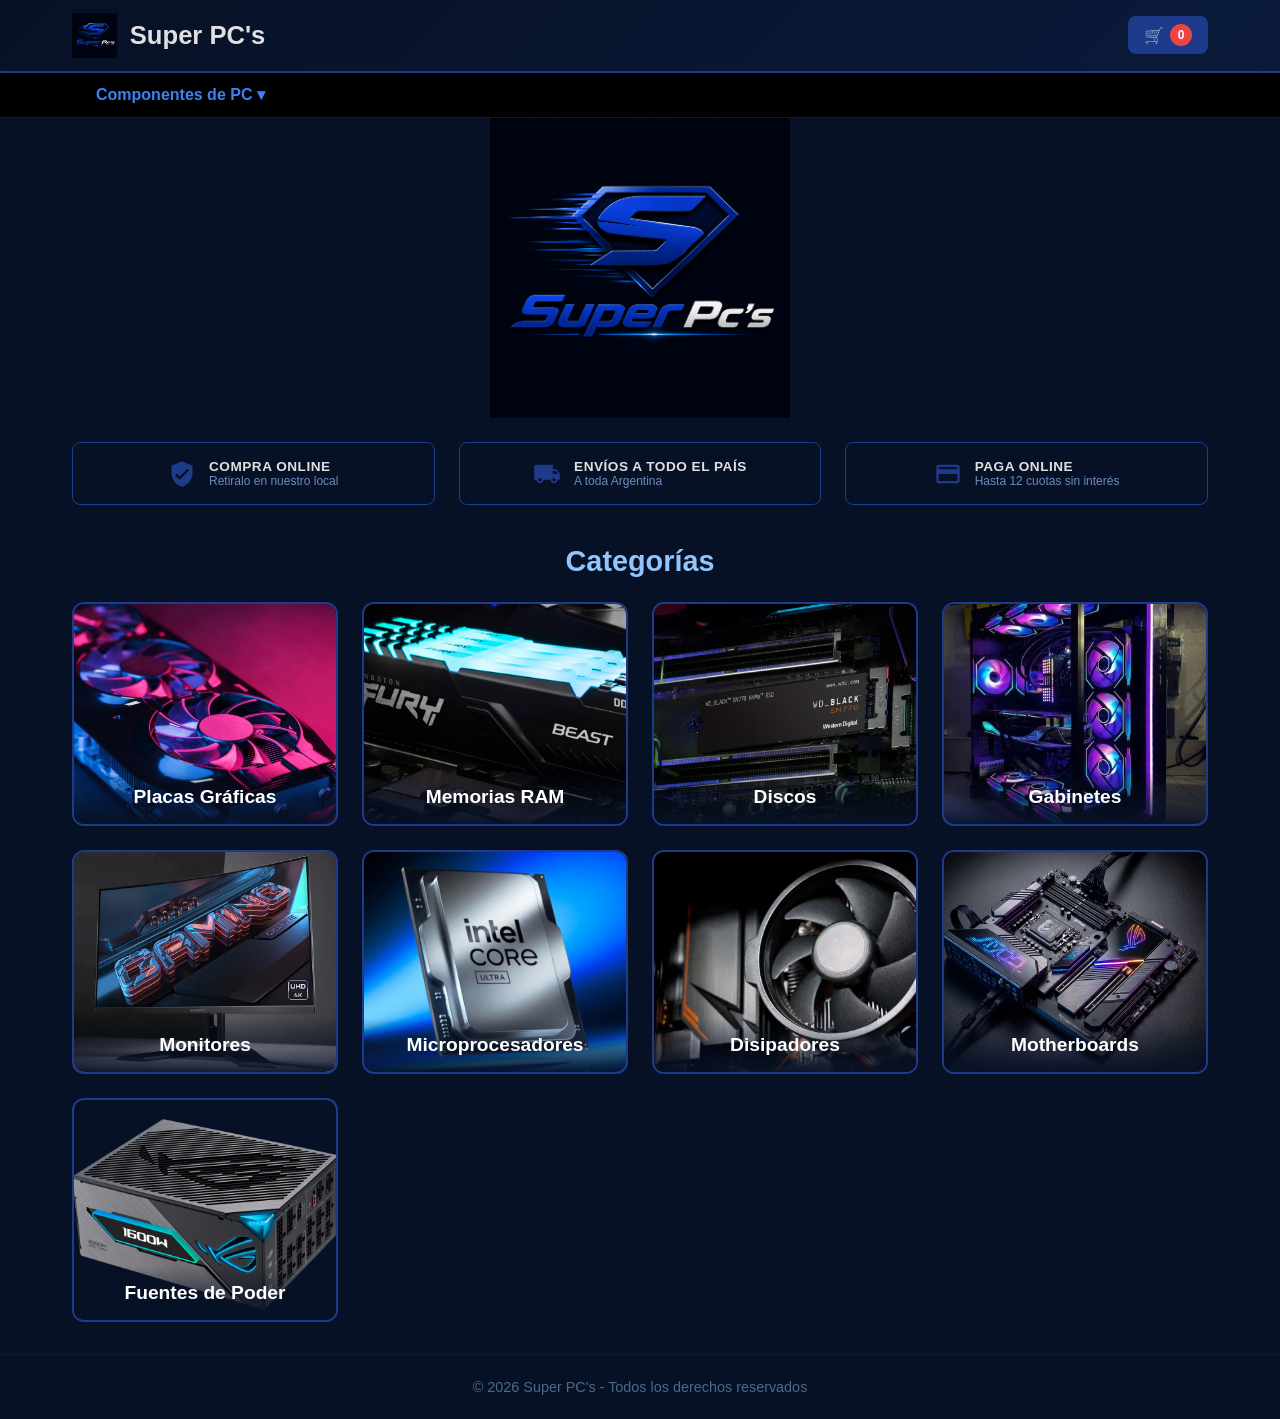
<file: index.html>
<!DOCTYPE html>
<html lang="es">
<head>
  <meta charset="UTF-8">
  <meta name="viewport" content="width=device-width, initial-scale=1.0">
  <title>Super PC's - GPUs, RAM, SSD, Gabinetes y Monitores</title>
  <link rel="stylesheet" href="styles.css">
</head>
<body>

  <header>
    <div class="header-inner">
      <a href="index.html" class="logo">
        <img src="Super Pc's.png" alt="Super PC's Logo" class="logo-img">
        <span class="logo-text">Super PC's</span>
      </a>
      <button class="cart-btn" id="cart-btn">
        🛒 <span id="cart-count">0</span>
      </button>
    </div>
  </header>

  <nav class="main-nav">
    <div class="nav-inner">
      <div class="dropdown">
        <button class="dropbtn">Componentes de PC ▾</button>
        <div class="dropdown-content">
          <a href="productos.html?cat=all">Todos los Productos</a>
          <a href="productos.html?cat=gabinete">Gabinetes</a>
          <a href="productos.html?cat=ram">Memorias RAM</a>
          <a href="productos.html?cat=microprocesador">Microprocesadores</a>
          <a href="productos.html?cat=gpu">Placas de Video</a>
          <a href="productos.html?cat=refrigeracion">Refrigeración</a>
          <a href="productos.html?cat=ssd">Almacenamiento</a>
          <a href="productos.html?cat=motherboard">Motherboards</a>
          <a href="productos.html?cat=fuente">Fuentes de poder</a>
          <a href="productos.html?cat=monitor">Monitores Gaming</a>
          <a href="productos.html?cat=nuestros">Nuestros Productos</a>
        </div>
      </div>
    </div>
  </nav>

  <section class="hero"></section>

  <section class="info-bars">
    <div class="info-bar">
      <svg class="info-icon" viewBox="0 0 24 24" width="28" height="28">
        <path fill="#1e3a8a" d="M12 1L3 5v6c0 5.55 3.84 10.74 9 12 5.16-1.26 9-6.45 9-12V5l-9-4zm-2 16l-4-4 1.41-1.41L10 14.17l6.59-6.59L18 9l-8 8z"/>
      </svg>
      <div class="info-text">
        <strong>COMPRA ONLINE</strong>
        <small>Retiralo en nuestro local</small>
      </div>
    </div>
    <div class="info-bar">
      <svg class="info-icon" viewBox="0 0 24 24" width="28" height="28">
        <path fill="#1e3a8a" d="M20 8h-3V4H3c-1.1 0-2 .9-2 2v11h2c0 1.66 1.34 3 3 3s3-1.34 3-3h6c0 1.66 1.34 3 3 3s3-1.34 3-3h2v-5l-3-4zM6 18.5c-.83 0-1.5-.67-1.5-1.5s.67-1.5 1.5-1.5 1.5.67 1.5 1.5-.67 1.5-1.5 1.5zm13.5-9l1.96 2.5H17V9.5h2.5zm-1.5 9c-.83 0-1.5-.67-1.5-1.5s.67-1.5 1.5-1.5 1.5.67 1.5 1.5-.67 1.5-1.5 1.5z"/>
      </svg>
      <div class="info-text">
        <strong>ENVÍOS A TODO EL PAÍS</strong>
        <small>A toda Argentina</small>
      </div>
    </div>
    <div class="info-bar">
      <svg class="info-icon" viewBox="0 0 24 24" width="28" height="28">
        <path fill="#1e3a8a" d="M20 4H4c-1.11 0-1.99.89-1.99 2L2 18c0 1.11.89 2 2 2h16c1.11 0 2-.89 2-2V6c0-1.11-.89-2-2-2zm0 14H4v-6h16v6zm0-10H4V6h16v2z"/>
      </svg>
      <div class="info-text">
        <strong>PAGA ONLINE</strong>
        <small>Hasta 12 cuotas sin interés</small>
      </div>
    </div>
  </section>

  <section class="categories">
    <h2 class="section-title">Categorías</h2>
    <div class="categories-grid">
      <a href="productos.html?cat=gpu" class="category-card">
        <img src="Placa-De-Video.png" alt="Placas Gráficas">
        <span class="category-name">Placas Gráficas</span>
      </a>
      <a href="productos.html?cat=ram" class="category-card">
        <img src="Memoria-RAM.png" alt="Memorias RAM">
        <span class="category-name">Memorias RAM</span>
      </a>
      <a href="productos.html?cat=ssd" class="category-card">
        <img src="Almacenamiento-SSD-NVMe.png" alt="Almacenamiento SSD">
        <span class="category-name">Discos</span>
      </a>
      <a href="productos.html?cat=gabinete" class="category-card">
        <img src="Gabinetes.png" alt="Gabinetes">
        <span class="category-name">Gabinetes</span>
      </a>
      <a href="productos.html?cat=monitor" class="category-card">
        <img src="Monitores.png" alt="Monitores">
        <span class="category-name">Monitores</span>
      </a>
      <a href="productos.html?cat=microprocesadores" class="category-card">
        <img src="Intel i9 Ultra.png" alt="Microprocesadores">
        <span class="category-name">Microprocesadores</span>
      </a>
      <a href="productos.html?cat=disipadores" class="category-card">
        <img src="Disipadores.png" alt="Disipadores">
        <span class="category-name">Disipadores</span>
      </a>
      <a href="productos.html?cat=motherboard" class="category-card">
        <img src="Motherboards.png" alt="Motherboards">
        <span class="category-name">Motherboards</span>
      </a>
      <a href="productos.html?cat=fuente" class="category-card">
        <img src="Fuente de Poder.png" alt="Fuentes de Poder">
        <span class="category-name">Fuentes de Poder</span>
      </a>

    </div>
  </section>

  <aside class="cart-sidebar" id="cart-sidebar">
    <div class="cart-header">
      <h3>Carrito</h3>
      <button id="cart-close">&times;</button>
    </div>
    <div class="cart-items" id="cart-items">
      <p class="cart-empty">El carrito está vacío</p>
    </div>
    <div class="cart-footer">
      <p>Total: <strong id="cart-total">$0</strong></p>
      <button class="cart-clear" id="cart-clear">Vaciar carrito</button>
    </div>
  </aside>
  <div class="cart-overlay" id="cart-overlay"></div>

  <footer>
    <p>&copy; 2026 Super PC's - Todos los derechos reservados</p>
  </footer>

  <script src="cart.js"></script>
</body>
</html>
</file>
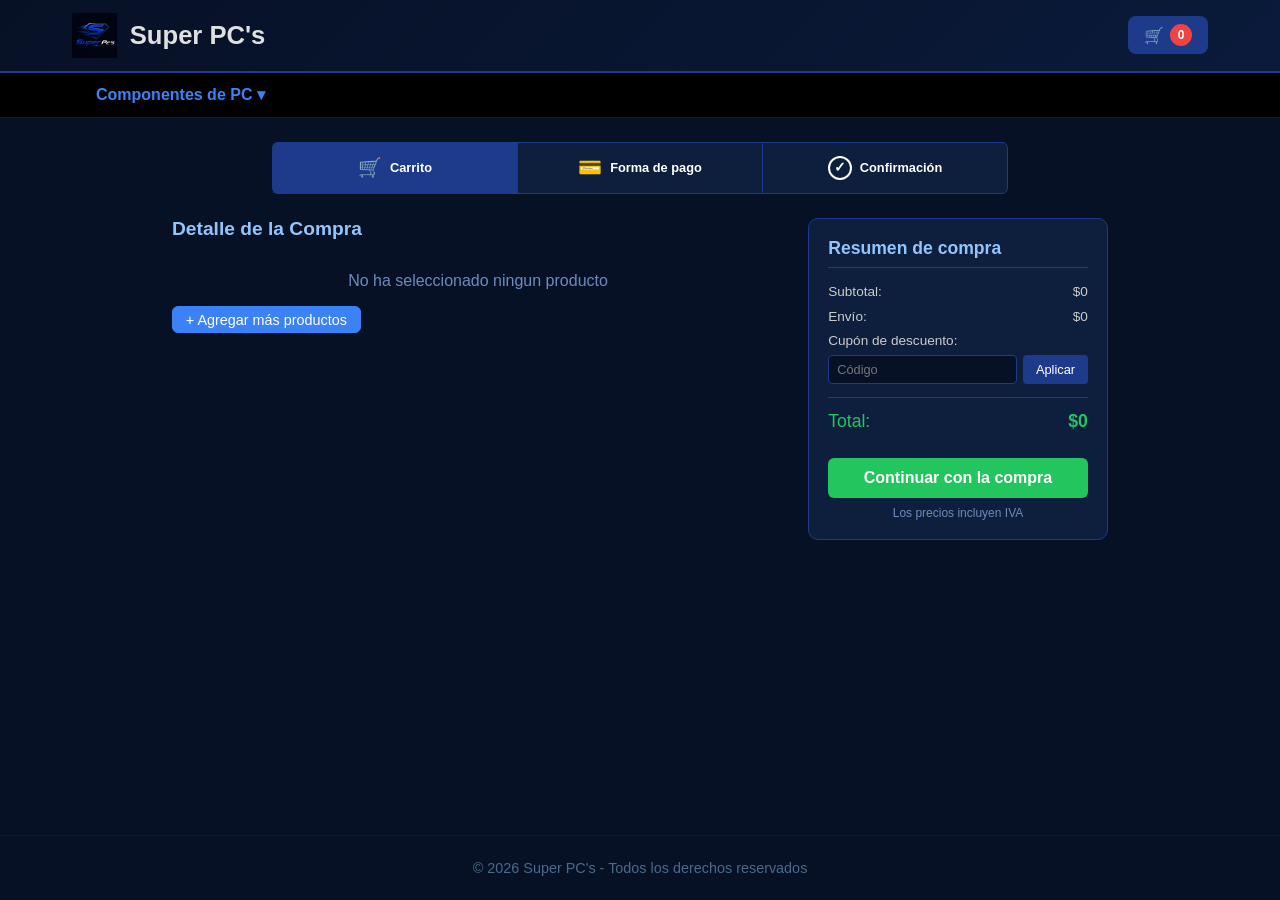
<file: carrito.html>
<!DOCTYPE html>
<html lang="es">
<head>
  <meta charset="UTF-8">
  <meta name="viewport" content="width=device-width, initial-scale=1.0">
  <title>Super PC's - Carrito de Compras</title>
  <link rel="stylesheet" href="styles.css">
</head>
<body>

  <header>
    <div class="header-inner">
      <a href="index.html" class="logo">
        <img src="Super Pc's.png" alt="Super PC's Logo" class="logo-img">
        <span class="logo-text">Super PC's</span>
      </a>
      <button class="cart-btn" id="cart-btn-header">
        🛒 <span id="cart-count">0</span>
      </button>
    </div>
  </header>

  <nav class="main-nav">
    <div class="nav-inner">
      <div class="dropdown">
        <button class="dropbtn">Componentes de PC ▾</button>
        <div class="dropdown-content">
          <a href="productos.html?cat=all">Todos los Productos</a>
          <a href="productos.html?cat=gabinete">Gabinetes</a>
          <a href="productos.html?cat=ram">Memorias RAM</a>
          <a href="productos.html?cat=microprocesador">Microprocesadores</a>
          <a href="productos.html?cat=gpu">Placas de Video</a>
          <a href="productos.html?cat=refrigeracion">Refrigeración</a>
          <a href="productos.html?cat=ssd">Almacenamiento</a>
          <a href="productos.html?cat=motherboard">Motherboards</a>
          <a href="productos.html?cat=fuente">Fuentes de poder</a>
          <a href="productos.html?cat=monitor">Monitores Gaming</a>
          <a href="productos.html?cat=nuestros">Nuestros Productos</a>
        </div>
      </div>
      <button class="nav-back-btn" onclick="history.back()">← Volver</button>
    </div>
  </nav>

  <div class="checkout-steps">
    <div class="step active">
      <span class="step-icon">🛒</span>
      <span class="step-label">Carrito</span>
    </div>
    <div class="step">
      <span class="step-icon">💳</span>
      <span class="step-label">Forma de pago</span>
    </div>
    <div class="step">
      <span class="step-icon step-check">✓</span>
      <span class="step-label">Confirmación</span>
    </div>
  </div>

  <div class="checkout-layout">
    <section class="checkout-products">
      <h2 class="section-title">Detalle de la Compra</h2>
      <div id="checkout-items">
        <p class="cart-empty">No ha seleccionado ningun producto</p>
      </div>

      <div class="checkout-actions">
        <a href="productos.html?cat=all" class="back-link">+ Agregar más productos</a>
      </div>
    </section>

    <aside class="checkout-summary">
      <h3>Resumen de compra</h3>
      <div class="summary-row">
        <span>Subtotal:</span>
        <span id="checkout-subtotal">$0</span>
      </div>
      <div class="summary-row">
        <span>Envío:</span>
        <span id="checkout-shipping">$0</span>
      </div>
      <div class="summary-row coupon-row">
        <span>Cupón de descuento:</span>
        <div class="coupon-input">
          <input type="text" id="coupon-code" placeholder="Código">
          <button id="apply-coupon">Aplicar</button>
        </div>
      </div>
      <div class="summary-row discount-row" style="display:none">
        <span>Descuento:</span>
        <span id="checkout-discount">-$0</span>
      </div>
      <hr>
      <div class="summary-row total-row">
        <span>Total:</span>
        <strong id="checkout-total">$0</strong>
      </div>
      <button class="checkout-btn" id="checkout-btn">Continuar con la compra</button>
      <p class="checkout-info">Los precios incluyen IVA</p>
    </aside>
  </div>

  <!-- Payment step (hidden initially) -->
  <div class="payment-section" id="payment-section" style="display:none">
    <h2 class="section-title">Forma de Pago</h2>
    <div class="payment-options">
      <div class="payment-option">
        <span class="payment-icon">💳</span>
        <div>
          <strong>Tarjeta de crédito / débito</strong>
          <small>Hasta 12 cuotas sin interés</small>
        </div>
      </div>
      <div class="payment-option">
        <span class="payment-icon">🏦</span>
        <div>
          <strong>Transferencia bancaria</strong>
          <small>10% de descuento</small>
        </div>
      </div>
      <div class="payment-option">
        <span class="payment-icon"><img src="Mercado Pago.png" alt="Mercado Pago" style="height:32px;width:40px;object-fit:contain"></span>
        <div>
          <strong>Mercado Pago</strong>
          <small>Todos los medios</small>
        </div>
      </div>
    </div>
    <div class="checkout-actions" style="justify-content:center;gap:1rem">
      <button class="checkout-btn" id="confirm-btn">Confirmar tu compra</button>
      <button class="back-link" id="back-to-cart">Volver al carrito</button>
    </div>
  </div>

  <!-- Confirmation (hidden initially) -->
  <div class="confirmation-section" id="confirmation-section" style="display:none">
    <div class="confirmation-box">
      <span class="confirmation-icon">✅</span>
      <h2>Compra confirmada</h2>
      <p>Gracias por tu compra. Recibirás un email con los detalles del pedido.</p>
      <a href="index.html" class="checkout-btn" style="display:inline-block;text-decoration:none;margin-top:1rem">Volver al inicio</a>
    </div>
  </div>

  <aside class="cart-sidebar" id="cart-sidebar">
    <div class="cart-header">
      <h3>Carrito</h3>
      <button id="cart-close">&times;</button>
    </div>
    <div class="cart-items" id="cart-items">
      <p class="cart-empty">El carrito está vacío</p>
    </div>
    <div class="cart-footer">
      <p>Total: <strong id="cart-total">$0</strong></p>
      <button class="cart-clear" id="cart-clear">Vaciar carrito</button>
    </div>
  </aside>
  <div class="cart-overlay" id="cart-overlay"></div>

  <footer>
    <p>&copy; 2026 Super PC's - Todos los derechos reservados</p>
  </footer>

  <script src="products.js"></script>
  <script src="cart.js"></script>
  <script src="carrito-app.js"></script>
</body>
</html>
</file>
<file: styles.css>
* {
  margin: 0;
  padding: 0;
  box-sizing: border-box;
}

body {
  font-family: 'Segoe UI', Tahoma, Geneva, Verdana, sans-serif;
  background: #071126;
  color: #e0e0e0;
  min-height: 100vh;
  display: flex;
  flex-direction: column;
}

/* ─── HEADER ─── */
header {
  background: linear-gradient(135deg, #071126, #0a1a3a);
  border-bottom: 2px solid #1e3a8a;
  position: sticky;
  top: 0;
  z-index: 101;
}

.header-inner {
  max-width: 1200px;
  margin: 0 auto;
  padding: 0.8rem 2rem;
  display: flex;
  justify-content: space-between;
  align-items: center;
}

.logo {
  display: flex;
  align-items: center;
  gap: 0.8rem;
  text-decoration: none;
}

.logo-img {
  height: 45px;
  width: auto;
}

.logo-text {
  font-size: 1.6rem;
  font-weight: 700;
  color: #e0e0e0;
}

.cart-btn {
  background: #1e3a8a;
  color: #fff;
  border: none;
  padding: 0.5rem 1rem;
  border-radius: 8px;
  cursor: pointer;
  font-size: 1rem;
  display: flex;
  align-items: center;
  gap: 0.4rem;
  transition: background 0.2s;
}

.cart-btn:hover {
  background: #2563eb;
}

#cart-count {
  background: #ef4444;
  color: #fff;
  border-radius: 50%;
  width: 22px;
  height: 22px;
  display: inline-flex;
  align-items: center;
  justify-content: center;
  font-size: 0.75rem;
  font-weight: 700;
}

/* ─── MAIN NAV ─── */
.main-nav {
  background: #000;
  border-bottom: 1px solid #1a1a2e;
  position: sticky;
  top: 0;
  z-index: 99;
}

.nav-inner {
  max-width: 1200px;
  margin: 0 auto;
  padding: 0 2rem;
  display: flex;
  align-items: center;
}

.dropdown {
  position: relative;
  display: inline-block;
}

.dropbtn {
  background: transparent;
  color: #3b82f6;
  border: none;
  padding: 0.8rem 1.5rem;
  font-size: 1rem;
  font-weight: 600;
  cursor: pointer;
}

.nav-back-btn {
  display: none;
  background: transparent;
  color: #3b82f6;
  border: 1px solid #1e3a8a;
  padding: 0.4rem 0.8rem;
  font-size: 0.85rem;
  font-weight: 600;
  cursor: pointer;
  border-radius: 6px;
  margin-left: auto;
}

.dropdown-content {
  display: none;
  position: absolute;
  top: 100%;
  left: 0;
  background: #111;
  min-width: 220px;
  z-index: 50;
  border: 1px solid #1e3a8a;
  border-top: 2px solid #3b82f6;
}

.dropdown-content a {
  display: block;
  padding: 0.7rem 1.2rem;
  color: #3b82f6;
  text-decoration: none;
  font-size: 0.9rem;
  border-bottom: 1px solid #1a1a2e;
  transition: background 0.15s;
}

.dropdown-content a:last-child {
  border-bottom: none;
}

.dropdown-content a:hover {
  background: #1a1a2e;
}

.dropdown.open .dropdown-content {
  display: block;
}

/* ─── HERO ─── */
.hero {
  height: 300px;
  background: url('Super Pc\'s.png') center / contain no-repeat #071126;
}

@media (max-width: 768px) {
  .hero { height: 200px; }
}
@media (max-width: 480px) {
  .hero { height: 150px; }
}

/* ─── INFO BARS ─── */
.info-bars {
  display: flex;
  justify-content: center;
  gap: 1.5rem;
  padding: 1.5rem 2rem;
  max-width: 1200px;
  margin: 0 auto;
  width: 100%;
}

.info-bar {
  flex: 1;
  display: flex;
  align-items: center;
  gap: 0.8rem;
  justify-content: center;
  border: 1px solid #1e3a8a;
  border-radius: 8px;
  padding: 1rem 1.2rem;
  background: transparent;
}

.info-icon {
  flex-shrink: 0;
  display: flex;
  align-items: center;
}

.info-text {
  display: flex;
  flex-direction: column;
}

.info-text strong {
  font-size: 0.85rem;
  font-weight: 700;
  color: #e0e0e0;
  letter-spacing: 0.5px;
}

.info-text small {
  font-size: 0.75rem;
  color: #6b8cbe;
}

/* ─── SECTION TITLE ─── */
.section-title {
  text-align: center;
  font-size: 1.8rem;
  font-weight: 700;
  color: #93c5fd;
  margin-bottom: 1.5rem;
}

/* ─── CATEGORIES ─── */
.categories {
  padding: 1rem 2rem 2rem;
  max-width: 1200px;
  margin: 0 auto;
  width: 100%;
}

.categories-grid {
  display: grid;
  grid-template-columns: repeat(auto-fit, minmax(250px, 1fr));
  gap: 1.5rem;
}

.category-card {
  position: relative;
  border-radius: 12px;
  overflow: hidden;
  cursor: pointer;
  border: 2px solid #1e3a8a;
  transition: transform 0.2s, border-color 0.2s, box-shadow 0.2s;
  display: block;
  text-decoration: none;
}

.category-card:hover {
  transform: translateY(-4px);
  border-color: #3b82f6;
  box-shadow: 0 8px 24px rgba(59, 130, 246, 0.2);
}

.category-card img {
  width: 100%;
  height: 220px;
  object-fit: cover;
  display: block;
}

.category-name {
  position: absolute;
  bottom: 0;
  left: 0;
  right: 0;
  padding: 1rem;
  background: linear-gradient(transparent, rgba(7,17,38,0.95));
  color: #fff;
  font-weight: 700;
  font-size: 1.2rem;
  text-align: center;
}

/* ─── PAGE LAYOUT ─── */
.page-layout {
  display: flex;
  gap: 1.5rem;
  max-width: 1200px;
  margin: 1.5rem auto;
  padding: 0 2rem;
  width: 100%;
  flex: 1;
  align-items: flex-start;
}

/* ─── SIDEBAR ─── */
.sidebar {
  width: 260px;
  flex-shrink: 0;
  display: flex;
  flex-direction: column;
  gap: 0.8rem;
  position: sticky;
  top: 100px;
}

.sidebar-section {
  background: #0d1f3c;
  border: 1px solid #1e3a8a;
  border-radius: 8px;
  overflow: hidden;
}

.sidebar-toggle {
  width: 100%;
  background: transparent;
  color: #67e8f9;
  border: none;
  padding: 0.8rem 1rem;
  font-size: 1rem;
  font-weight: 600;
  cursor: pointer;
  text-align: left;
  border-bottom: 1px solid #1e3a8a;
}

.sidebar-body {
  padding: 0 0.5rem;
  max-height: 0;
  overflow: hidden;
  transition: max-height 0.3s ease;
}

.sidebar-body.open {
  max-height: 600px;
  padding: 0.5rem;
}

/* ─── Sidebar: Categorías ─── */
.cat-item {
  margin-bottom: 0.2rem;
}

.cat-btn {
  width: 100%;
  background: transparent;
  color: #67e8f9;
  border: none;
  padding: 0.5rem 0.8rem;
  font-size: 0.85rem;
  cursor: pointer;
  text-align: left;
  border-radius: 4px;
  transition: background 0.15s;
}

.cat-btn:hover {
  background: #1a2948;
}

.cat-btn.active {
  background: #1e3a8a;
  color: #fff;
}

.brand-submenu {
  max-height: 0;
  overflow: hidden;
  transition: max-height 0.25s ease;
  padding-left: 1rem;
}

.cat-item:hover .brand-submenu {
  max-height: 300px;
}

.brand-sub {
  display: block;
  width: 100%;
  background: transparent;
  color: #93c5fd;
  border: none;
  padding: 0.3rem 0.8rem;
  font-size: 0.8rem;
  cursor: pointer;
  text-align: left;
  border-radius: 4px;
}

.brand-sub:hover {
  background: #1a2948;
  color: #67e8f9;
}

.brand-sub.active {
  background: #1e3a5f;
  color: #67e8f9;
  font-weight: 600;
}

/* ─── Sidebar: Filtros ─── */
#filtros-marcas {
  display: flex;
  flex-direction: column;
  gap: 0.3rem;
}

.brand-filter-label {
  color: #93c5fd;
  font-size: 0.85rem;
  display: flex;
  align-items: center;
  gap: 0.4rem;
  cursor: pointer;
  padding: 0.2rem 0;
}

.brand-filter-label input {
  accent-color: #3b82f6;
}

.price-filter {
  margin-top: 0.8rem;
  border-top: 1px solid #1e3a8a;
  padding-top: 0.8rem;
}

.price-filter label {
  display: block;
  color: #67e8f9;
  font-size: 0.85rem;
  font-weight: 600;
  margin-bottom: 0.4rem;
}

.price-inputs {
  display: flex;
  gap: 0.4rem;
}

.price-inputs input {
  width: 100%;
  padding: 0.4rem 0.5rem;
  background: #071126;
  border: 1px solid #1e3a8a;
  border-radius: 4px;
  color: #e0e0e0;
  font-size: 0.8rem;
  outline: none;
}

.price-inputs input:focus {
  border-color: #3b82f6;
}

.search-btn {
  width: 100%;
  margin-top: 0.6rem;
  padding: 0.5rem;
  background: #1e3a8a;
  color: #fff;
  border: none;
  border-radius: 6px;
  font-size: 0.85rem;
  font-weight: 600;
  cursor: pointer;
  transition: background 0.2s;
}

.search-btn:hover {
  background: #2563eb;
}

/* ─── MAIN CONTENT ─── */
.main-content {
  flex: 1;
  min-width: 0;
}

.products-header {
  display: flex;
  align-items: center;
  justify-content: center;
  gap: 1rem;
  margin-bottom: 0.5rem;
  position: relative;
}

.products-header .section-title {
  margin-bottom: 0;
}

.back-link {
  position: absolute;
  left: 0;
  color: #fff;
  background: #3b82f6;
  text-decoration: none;
  font-size: 0.9rem;
  padding: 0.3rem 0.8rem;
  border: 1px solid #3b82f6;
  border-radius: 6px;
}

/* ─── PRODUCTS GRID ─── */
#products-container {
  display: grid;
  grid-template-columns: repeat(auto-fill, minmax(240px, 1fr));
  gap: 1.2rem;
  margin-top: 1.5rem;
}

.product-card {
  background: #0d1f3c;
  border-radius: 10px;
  border: 1px solid #1e3a8a;
  transition: border-color 0.2s;
  display: flex;
  flex-direction: row;
  align-items: center;
  gap: 1rem;
  padding: 1rem;
}

.product-card:hover {
  border-color: #3b82f6;
}

.product-card img {
  width: 120px;
  height: 120px;
  object-fit: contain;
  flex-shrink: 0;
  border-radius: 6px;
}

.product-info {
  flex: 1;
  display: flex;
  flex-direction: column;
  padding: 0;
}

.badge {
  display: inline-block;
  padding: 0.2rem 0.6rem;
  border-radius: 4px;
  font-size: 0.75rem;
  font-weight: 600;
  margin-bottom: 0.4rem;
  align-self: flex-start;
}

.badge-gpu { background: #dc2626; color: #fff; }
.badge-ram { background: #7c3aed; color: #fff; }
.badge-ssd { background: #0369a1; color: #fff; }
.badge-gabinete { background: #0d9488; color: #fff; }
.badge-microprocesador { background: #eab308; color: #000; }
.badge-refrigeracion { background: #0891b2; color: #fff; }
.badge-motherboard { background: #0f766e; color: #fff; }
.badge-fuente { background: #a16207; color: #fff; }
.badge-monitor { background: #6366f1; color: #fff; }

.product-info h3 {
  font-size: 0.95rem;
  margin-bottom: 0.3rem;
}

.specs {
  font-size: 0.8rem;
  color: #6b8cbe;
  margin-bottom: 0.5rem;
  line-height: 1.4;
  flex: 1;
}

.price {
  font-size: 1.2rem;
  font-weight: 700;
  color: #22c55e;
  margin-bottom: 0.6rem;
}

.add-btn {
  padding: 0.5rem 1.2rem;
  background: #2563eb;
  color: #fff;
  border: none;
  border-radius: 6px;
  cursor: pointer;
  font-size: 0.85rem;
  font-weight: 600;
  transition: background 0.2s;
}

.add-btn:hover {
  background: #1d4ed8;
}

.add-btn.in-cart {
  background: #16a34a;
}

/* ─── CART SIDEBAR ─── */
.cart-sidebar {
  position: fixed;
  top: 0;
  right: -380px;
  width: 360px;
  height: 100vh;
  background: #0a1a3a;
  border-left: 2px solid #1e3a8a;
  display: flex;
  flex-direction: column;
  z-index: 200;
  transition: right 0.3s ease;
}

.cart-sidebar.open { right: 0; }

.cart-header {
  display: flex;
  justify-content: space-between;
  align-items: center;
  padding: 1rem 1.2rem;
  border-bottom: 1px solid #1e3a8a;
}

.cart-header h3 { font-size: 1.2rem; color: #93c5fd; }

#cart-close {
  background: none;
  border: none;
  color: #93c5fd;
  font-size: 1.6rem;
  cursor: pointer;
}

.cart-items {
  flex: 1;
  overflow-y: auto;
  padding: 1rem;
}

.cart-empty { color: #6b8cbe; text-align: center; margin-top: 2rem; }

.cart-item {
  display: flex;
  gap: 0.8rem;
  padding: 0.8rem 0;
  border-bottom: 1px solid #1e3a8a;
}

.cart-item img {
  width: 70px;
  height: 50px;
  object-fit: cover;
  border-radius: 4px;
}

.cart-item-info { flex: 1; }

.cart-item-info h4 { font-size: 0.85rem; margin-bottom: 0.2rem; }
.cart-item-info p { font-size: 0.8rem; color: #22c55e; font-weight: 600; }

.cart-item-remove {
  background: none;
  border: none;
  color: #ef4444;
  cursor: pointer;
  font-size: 0.8rem;
  align-self: flex-start;
  padding: 0.2rem;
}

.cart-item-remove:hover { text-decoration: underline; }

.cart-footer {
  padding: 1rem 1.2rem;
  border-top: 1px solid #1e3a8a;
  display: flex;
  justify-content: space-between;
  align-items: center;
}

.cart-footer p { font-size: 1rem; }
.cart-footer strong { color: #22c55e; }

.cart-clear {
  background: transparent;
  border: 1px solid #ef4444;
  color: #ef4444;
  padding: 0.4rem 0.8rem;
  border-radius: 6px;
  cursor: pointer;
  font-size: 0.8rem;
  transition: background 0.2s;
}

.cart-clear:hover { background: #ef4444; color: #fff; }

.cart-overlay {
  position: fixed;
  inset: 0;
  background: rgba(0,0,0,0.5);
  z-index: 150;
  display: none;
}

.cart-overlay.show { display: block; }

/* ─── CART SIDEBAR: checkout link ─── */
.cart-footer-links {
  padding: 0.8rem 0;
  text-align: center;
}

.checkout-link {
  display: block;
  padding: 0.6rem;
  background: #2563eb;
  color: #fff;
  text-align: center;
  border-radius: 6px;
  text-decoration: none;
  font-weight: 600;
  font-size: 0.85rem;
  transition: background 0.2s;
}

.checkout-link:hover {
  background: #1d4ed8;
}

/* ─── CHECKOUT ─── */
.checkout-steps {
  display: flex;
  justify-content: center;
  gap: 0;
  max-width: 800px;
  margin: 1.5rem auto 0;
  padding: 0 2rem;
  width: 100%;
}

.step {
  flex: 1;
  padding: 0.8rem 1rem;
  background: #0d1f3c;
  border: 1px solid #1e3a8a;
  text-align: center;
  font-size: 0.8rem;
  color: #fff;
  font-weight: 600;
  border-right: none;
  display: flex;
  align-items: center;
  justify-content: center;
  gap: 0.5rem;
}

.step:first-child { border-radius: 6px 0 0 6px; }
.step:last-child { border-radius: 0 6px 6px 0; border-right: 1px solid #1e3a8a; }
.step.active { background: #1e3a8a; }
.step.done { background: #0d9488; }

.step-icon {
  font-size: 1.2rem;
  color: #fff;
}

.step-check {
  display: inline-flex;
  align-items: center;
  justify-content: center;
  width: 24px;
  height: 24px;
  border-radius: 50%;
  background: transparent;
  border: 2px solid #fff;
  font-size: 0.85rem;
  font-weight: 700;
  line-height: 1;
}

.checkout-layout {
  display: flex;
  gap: 1.5rem;
  max-width: 1000px;
  margin: 1.5rem auto;
  padding: 0 2rem;
  width: 100%;
  flex: 1;
  align-items: flex-start;
}

.checkout-products {
  flex: 1;
}

.checkout-products .section-title {
  font-size: 1.2rem;
  margin-bottom: 1rem;
  text-align: left;
}

.checkout-item {
  display: flex;
  gap: 1rem;
  padding: 1rem 0;
  border-bottom: 1px solid #1e3a8a;
  align-items: center;
}

.checkout-item img {
  width: 80px;
  height: 60px;
  object-fit: cover;
  border-radius: 6px;
}

.checkout-item-info { flex: 1; }
.checkout-item-info h4 { font-size: 0.9rem; margin-bottom: 0.2rem; }
.checkout-specs { font-size: 0.75rem; color: #6b8cbe; }
.checkout-price { font-size: 0.85rem; color: #22c55e; margin-top: 0.2rem; }

.checkout-actions {
  display: flex;
  margin-top: 1rem;
}

.checkout-actions .back-link {
  position: static;
}

.checkout-summary {
  width: 300px;
  background: #0d1f3c;
  border: 1px solid #1e3a8a;
  border-radius: 10px;
  padding: 1.2rem;
  flex-shrink: 0;
  position: sticky;
  top: 100px;
}

.checkout-summary h3 {
  font-size: 1.1rem;
  color: #93c5fd;
  margin-bottom: 1rem;
  padding-bottom: 0.5rem;
  border-bottom: 1px solid #1e3a8a;
}

.summary-row {
  display: flex;
  justify-content: space-between;
  align-items: center;
  margin-bottom: 0.6rem;
  font-size: 0.85rem;
  color: #ccc;
}

.summary-row.total-row {
  font-size: 1.1rem;
  color: #22c55e;
  margin-top: 0;
}

.coupon-row {
  flex-direction: column;
  align-items: stretch;
  gap: 0.4rem;
}

.coupon-input {
  display: flex;
  gap: 0.4rem;
}

.coupon-input input {
  flex: 1;
  padding: 0.4rem 0.5rem;
  background: #071126;
  border: 1px solid #1e3a8a;
  border-radius: 4px;
  color: #e0e0e0;
  font-size: 0.8rem;
}

.coupon-input button {
  padding: 0.4rem 0.8rem;
  background: #1e3a8a;
  color: #fff;
  border: none;
  border-radius: 4px;
  cursor: pointer;
  font-size: 0.8rem;
}

.coupon-input button:hover { background: #2563eb; }

.checkout-summary hr {
  border: none;
  border-top: 1px solid #1e3a8a;
  margin: 0.8rem 0;
}

.checkout-btn {
  width: 100%;
  padding: 0.7rem;
  background: #22c55e;
  color: #fff;
  border: none;
  border-radius: 6px;
  font-size: 1rem;
  font-weight: 700;
  cursor: pointer;
  margin-top: 1rem;
  transition: background 0.2s;
}

.checkout-btn:hover { background: #16a34a; }

.checkout-info {
  text-align: center;
  font-size: 0.75rem;
  color: #6b8cbe;
  margin-top: 0.5rem;
}

/* ─── PAYMENT SECTION ─── */
.payment-section {
  max-width: 600px;
  margin: 2rem auto;
  padding: 0 2rem;
  width: 100%;
}

.payment-options {
  display: flex;
  flex-direction: column;
  gap: 0.8rem;
  margin: 1.5rem 0;
}

.payment-option {
  display: flex;
  align-items: center;
  gap: 1rem;
  padding: 1rem;
  background: #0d1f3c;
  border: 1px solid #1e3a8a;
  border-radius: 8px;
  cursor: pointer;
  transition: border-color 0.2s;
}

.payment-option:hover {
  border-color: #3b82f6;
}

.payment-icon {
  font-size: 2rem;
  min-width: 2.7rem;
  text-align: center;
  display: inline-flex;
  align-items: center;
  justify-content: center;
}

.payment-option strong {
  display: block;
  color: #e0e0e0;
  font-size: 0.95rem;
}

.payment-option small {
  color: #6b8cbe;
  font-size: 0.8rem;
}

/* ─── CONFIRMATION ─── */
.confirmation-section {
  max-width: 500px;
  margin: 2rem auto;
  padding: 0 2rem;
  width: 100%;
}

.confirmation-box {
  text-align: center;
  padding: 2rem;
  background: #0d1f3c;
  border: 1px solid #1e3a8a;
  border-radius: 12px;
}

.confirmation-icon {
  font-size: 3rem;
}

.confirmation-box h2 {
  color: #22c55e;
  margin: 1rem 0 0.5rem;
}

.confirmation-box p {
  color: #6b8cbe;
}

/* ─── FOOTER ─── */
footer {
  text-align: center;
  padding: 1.5rem;
  background: #071126;
  border-top: 1px solid #0a1a3a;
  color: #4a6a8a;
  font-size: 0.9rem;
}

/* ─── MODAL ─── */
.modal-overlay {
  position: fixed;
  inset: 0;
  background: rgba(0,0,0,0.6);
  display: flex;
  align-items: center;
  justify-content: center;
  z-index: 999;
}
.modal-overlay.hidden { display: none; }
.modal {
  background: #0d1f3c;
  border: 1px solid #1e3a8a;
  border-radius: 12px;
  padding: 2rem;
  text-align: center;
  max-width: 360px;
  width: 90%;
}
.modal p {
  color: #e0e0e0;
  font-size: 1.1rem;
  margin-bottom: 1.5rem;
}
.modal-actions {
  display: flex;
  gap: 1rem;
  justify-content: center;
}
.modal-btn {
  padding: 0.5rem 2rem;
  border: none;
  border-radius: 8px;
  font-size: 1rem;
  cursor: pointer;
}
.modal-yes {
  background: #dc2626;
  color: #fff;
}
.modal-yes:hover { background: #b91c1c; }
.modal-no {
  background: #1e3a8a;
  color: #fff;
}
.modal-no:hover { background: #1e40af; }

/* ─── DELETE BUTTON ─── */
.delete-btn {
  background: #dc2626;
  color: #fff;
  border: none;
  border-radius: 6px;
  padding: 0.4rem 1rem;
  font-size: 0.8rem;
  cursor: pointer;
  margin-top: 0.4rem;
}
.delete-btn:hover { background: #b91c1c; }

/* ─── RESPONSIVE ─── */
@media (max-width: 768px) {
  .info-bars {
    flex-direction: column;
    gap: 0.8rem;
    padding: 1rem;
  }
  .page-layout {
    flex-direction: column;
    padding: 0 1rem;
  }
  .sidebar {
    width: 100%;
    position: static;
  }
  .products-header {
    flex-direction: column;
    gap: 0.5rem;
  }
  .back-link {
    display: none;
  }
  .checkout-layout {
    flex-direction: column;
    padding: 0 1rem;
  }
  .checkout-summary {
    width: 100%;
    position: static;
  }
  .checkout-steps {
    flex-direction: column;
    gap: 0.3rem;
    padding: 0 1rem;
  }
  .step {
    border-right: 1px solid #1e3a8a;
    border-radius: 6px;
  }
  .step:first-child { border-radius: 6px; }
  .step:last-child { border-radius: 6px; }
  #products-container {
    grid-template-columns: 1fr;
  }
  #products-container .product-card {
    flex-direction: row;
    padding: 1.2rem;
    gap: 1.2rem;
  }
  #products-container .product-card img {
    width: 160px;
    height: 160px;
  }
  #products-container .product-info h3 {
    font-size: 1.1rem;
  }
  #products-container .price {
    font-size: 1.3rem;
  }
  #products-container .add-btn {
    font-size: 1rem;
    padding: 0.6rem 1.5rem;
  }
  .nav-back-btn {
    display: inline-block;
  }
}

@media (max-width: 600px) {
  .cart-sidebar {
    width: 100%;
    right: -100%;
  }
  .header-inner {
    padding: 0.6rem 1rem;
  }
  .categories-grid {
    grid-template-columns: repeat(auto-fit, minmax(180px, 1fr));
    gap: 1rem;
  }
  .category-card img {
    height: 160px;
  }
  .nav-inner {
    padding: 0 1rem;
  }
  .dropbtn {
    padding: 0.7rem 1rem;
    font-size: 0.9rem;
  }
  .dropdown-content {
    min-width: 200px;
  }
}
</file>
